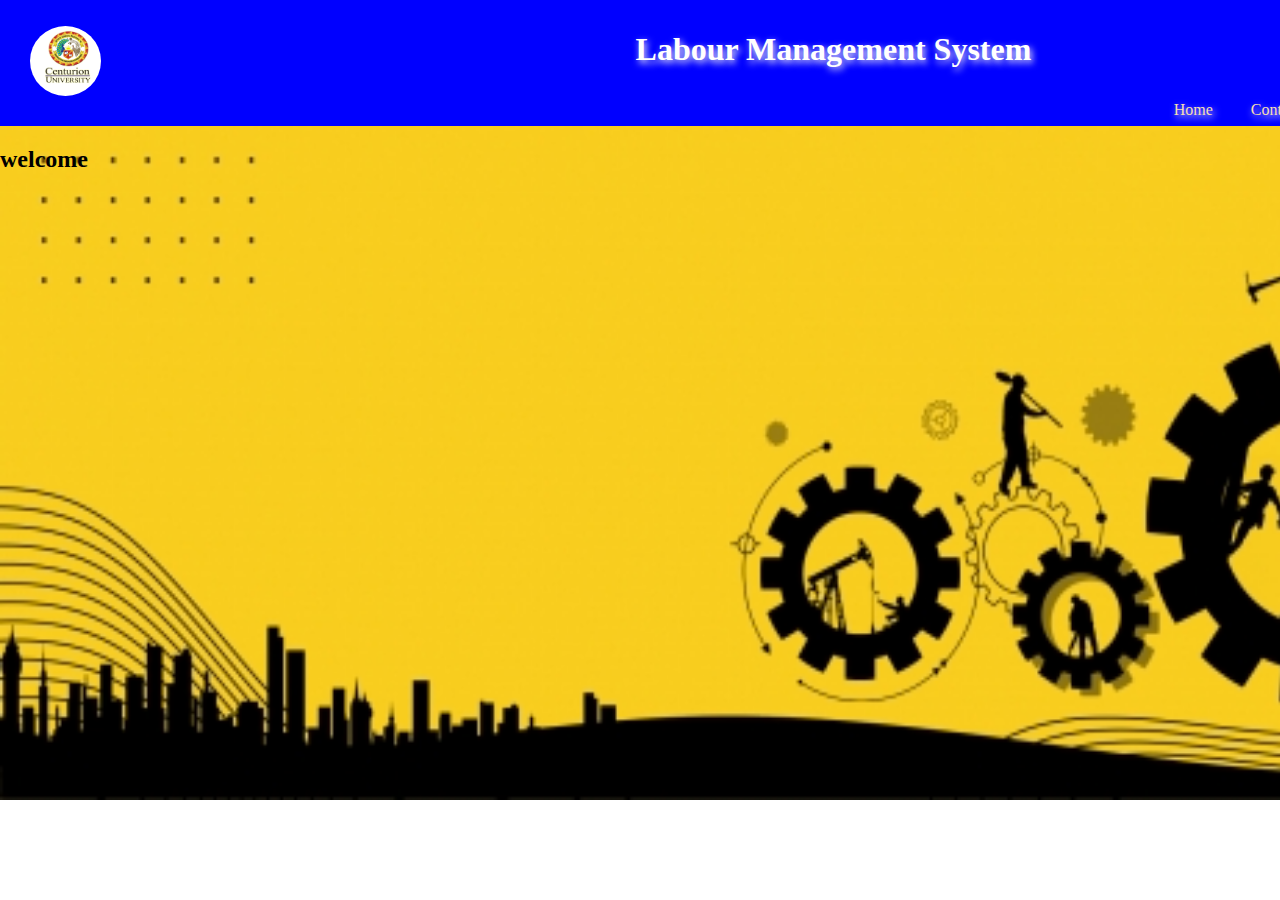
<file: index.html>
<!DOCTYPE html>
<html lang="en">
<head>
    <meta charset="UTF-8">
    <meta http-equiv="X-UA-Compatible" content="IE=edge">
    <meta name="viewport" content="width=device-width, initial-scale=1.0">
    <title>index</title>

    <link rel="stylesheet" href="style.css">
</head>
<body>
<header > 
    <img src="cutm.png" alt="">
    <h1>Labour Management System</h1>

    <nav  class="navigation">
    <a href="labour.html">Labour</a>
    <a href="user.html">User</a>
    <a href="about.html">About</a>
    <a href="contect.html">Contect</a>
    
    <a href="login.html">Home</a>
    </nav>
    
</header>


<h2>
    welcome
</h2>



<div>
<iframe src="https://cutm.ac.in/" frameborder="0" height="500px" width="500px"></iframe>
    
</div>
</body>
</html>
</file>
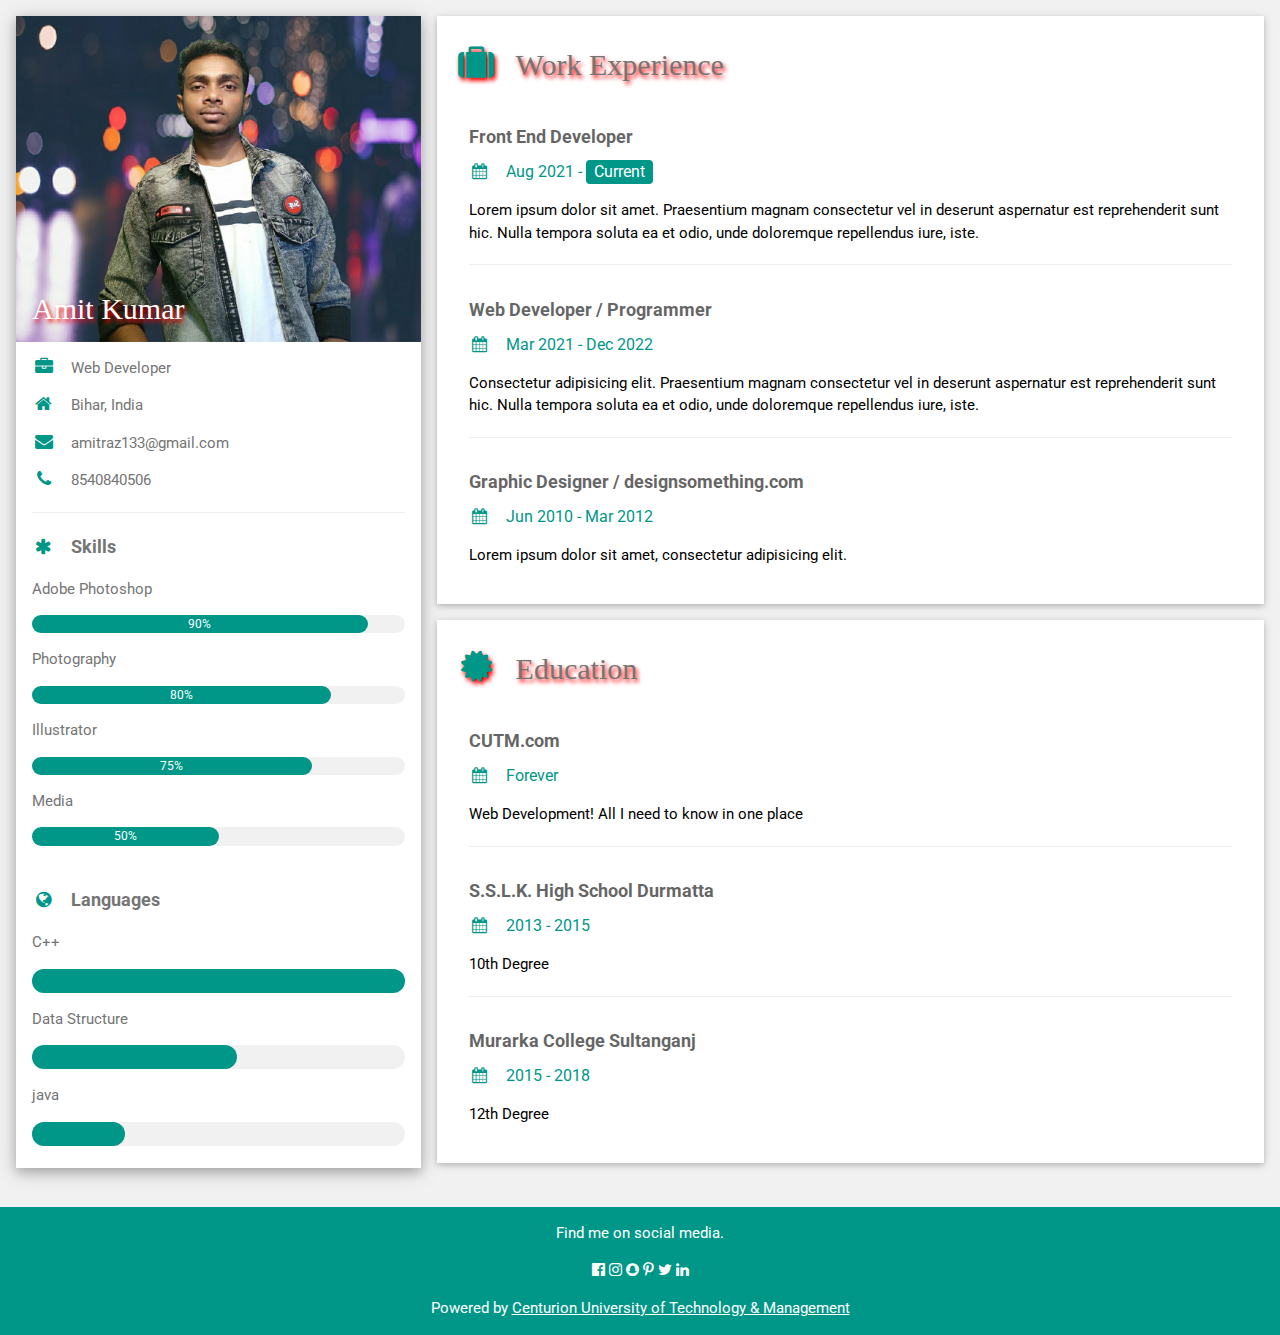
<file: about.html>
<html>
<title>resume</title>
<meta charset="UTF-8">
<meta name="viewport" content="width=device-width, initial-scale=1">
<link rel="stylesheet" href="https://www.w3schools.com/w3css/4/w3.css">
<link rel='stylesheet' href='https://fonts.googleapis.com/css?family=Roboto'>
<link rel="stylesheet" href="https://cdnjs.cloudflare.com/ajax/libs/font-awesome/4.7.0/css/font-awesome.min.css">
<style>
html,body,h1,h2,h3,h4,h5,h6 {font-family: "Roboto", sans-serif}
h2{
    font-family: 'Times New Roman', Times, serif;
    color: white;
    text-shadow: 2px 3px 4px red;
    
}
</style>
<body class="w3-light-grey">

<!-- Page Container -->
<div class="w3-content w3-margin-top" style="max-width:1400px;">

  <!-- The Grid -->
  <div class="w3-row-padding">
  
    <!-- Left Column -->
    <div class="w3-third">
    
      <div class="w3-white w3-text-grey w3-card-4">
        <div class="w3-display-container">
          <img src="amit.jpeg" style="width:100%" alt="Avatar">
          <div class="w3-display-bottomleft w3-container w3-text-black">
            <h2>Amit Kumar</h2>
          </div>
        </div>
        <div class="w3-container">
          <p><i class="fa fa-briefcase fa-fw w3-margin-right w3-large w3-text-teal"></i>Web Developer</p>
          <p><i class="fa fa-home fa-fw w3-margin-right w3-large w3-text-teal"></i>Bihar, India</p>
          <p><i class="fa fa-envelope fa-fw w3-margin-right w3-large w3-text-teal"></i>amitraz133@gmail.com</p>
          <p><i class="fa fa-phone fa-fw w3-margin-right w3-large w3-text-teal"></i>8540840506</p>
          <hr>

          <p class="w3-large"><b><i class="fa fa-asterisk fa-fw w3-margin-right w3-text-teal"></i>Skills</b></p>
          <p>Adobe Photoshop</p>
          <div class="w3-light-grey w3-round-xlarge w3-small">
            <div class="w3-container w3-center w3-round-xlarge w3-teal" style="width:90%">90%</div>
          </div>
          <p>Photography</p>
          <div class="w3-light-grey w3-round-xlarge w3-small">
            <div class="w3-container w3-center w3-round-xlarge w3-teal" style="width:80%">
              <div class="w3-center w3-text-white">80%</div>
            </div>
          </div>
          <p>Illustrator</p>
          <div class="w3-light-grey w3-round-xlarge w3-small">
            <div class="w3-container w3-center w3-round-xlarge w3-teal" style="width:75%">75%</div>
          </div>
          <p>Media</p>
          <div class="w3-light-grey w3-round-xlarge w3-small">
            <div class="w3-container w3-center w3-round-xlarge w3-teal" style="width:50%">50%</div>
          </div>
          <br>

          <p class="w3-large w3-text-theme"><b><i class="fa fa-globe fa-fw w3-margin-right w3-text-teal"></i>Languages</b></p>
          <p>C++</p>
          <div class="w3-light-grey w3-round-xlarge">
            <div class="w3-round-xlarge w3-teal" style="height:24px;width:100%"></div>
          </div>
          <p>Data Structure</p>
          <div class="w3-light-grey w3-round-xlarge">
            <div class="w3-round-xlarge w3-teal" style="height:24px;width:55%"></div>
          </div>
          <p>java</p>
          <div class="w3-light-grey w3-round-xlarge">
            <div class="w3-round-xlarge w3-teal" style="height:24px;width:25%"></div>
          </div>
          <br>
        </div>
      </div><br>

    <!-- End Left Column -->
    </div>

    <!-- Right Column -->
    <div class="w3-twothird">
    
      <div class="w3-container w3-card w3-white w3-margin-bottom">
        <h2 class="w3-text-grey w3-padding-16"><i class="fa fa-suitcase fa-fw w3-margin-right w3-xxlarge w3-text-teal"></i>Work Experience</h2>
        <div class="w3-container">
          <h5 class="w3-opacity"><b>Front End Developer</b></h5>
          <h6 class="w3-text-teal"><i class="fa fa-calendar fa-fw w3-margin-right"></i>Aug 2021 - <span class="w3-tag w3-teal w3-round">Current</span></h6>
          <p>Lorem ipsum dolor sit amet. Praesentium magnam consectetur vel in deserunt aspernatur est reprehenderit sunt hic. Nulla tempora soluta ea et odio, unde doloremque repellendus iure, iste.</p>
          <hr>
        </div>
        <div class="w3-container">
          <h5 class="w3-opacity"><b>Web Developer / Programmer</b></h5>
          <h6 class="w3-text-teal"><i class="fa fa-calendar fa-fw w3-margin-right"></i>Mar 2021 - Dec 2022</h6>
          <p>Consectetur adipisicing elit. Praesentium magnam consectetur vel in deserunt aspernatur est reprehenderit sunt hic. Nulla tempora soluta ea et odio, unde doloremque repellendus iure, iste.</p>
          <hr>
        </div>
        <div class="w3-container">
          <h5 class="w3-opacity"><b>Graphic Designer / designsomething.com</b></h5>
          <h6 class="w3-text-teal"><i class="fa fa-calendar fa-fw w3-margin-right"></i>Jun 2010 - Mar 2012</h6>
          <p>Lorem ipsum dolor sit amet, consectetur adipisicing elit. </p><br>
        </div>
      </div>

      <div class="w3-container w3-card w3-white">
        <h2 class="w3-text-grey w3-padding-16"><i class="fa fa-certificate fa-fw w3-margin-right w3-xxlarge w3-text-teal"></i>Education</h2>
        <div class="w3-container">
          <h5 class="w3-opacity"><b>CUTM.com</b></h5>
          <h6 class="w3-text-teal"><i class="fa fa-calendar fa-fw w3-margin-right"></i>Forever</h6>
          <p>Web Development! All I need to know in one place</p>
          <hr>
        </div>
        <div class="w3-container">
          <h5 class="w3-opacity"><b>S.S.L.K. High School Durmatta</b></h5>
          <h6 class="w3-text-teal"><i class="fa fa-calendar fa-fw w3-margin-right"></i>2013 - 2015</h6>
          <p>10th Degree</p>
          <hr>
        </div>
        <div class="w3-container">
          <h5 class="w3-opacity"><b>Murarka College Sultanganj</b></h5>
          <h6 class="w3-text-teal"><i class="fa fa-calendar fa-fw w3-margin-right"></i>2015 - 2018</h6>
          <p>12th Degree</p><br>
        </div>
      </div>

    <!-- End Right Column -->
    </div>
    
  <!-- End Grid -->
  </div>
  
  <!-- End Page Container -->
</div>

<footer class="w3-container w3-teal w3-center w3-margin-top">
  <p>Find me on social media.</p>
  <i class="fa fa-facebook-official w3-hover-opacity" href="https://www.facebook.com/"></i>
  <i class="fa fa-instagram w3-hover-opacity" href="https://www.instagram.com/am.itkumar6377/"></i>
  <i class="fa fa-snapchat w3-hover-opacity"></i>
  <i class="fa fa-pinterest-p w3-hover-opacity"></i>
  <i class="fa fa-twitter w3-hover-opacity"></i>
  <i class="fa fa-linkedin w3-hover-opacity"></i>
  <p>Powered by <a href="https://cutm.ac.in/" target="_blank">Centurion University of Technology & Management</a></p>
</footer>

</body>
</html>
</file>
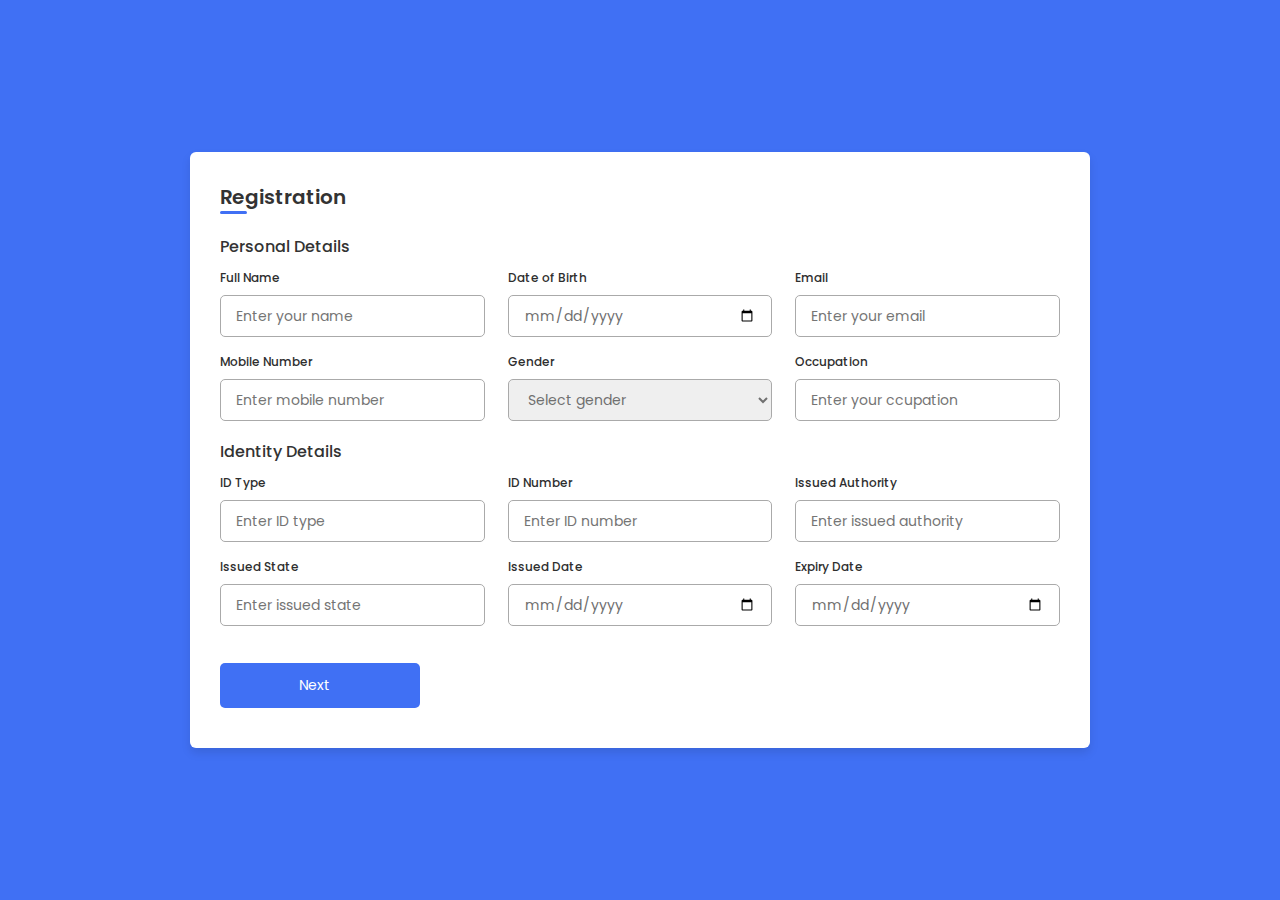
<file: contect.html>
<!DOCTYPE html>
<!--=== Coding by CodingLab | www.codinglabweb.com === -->
<html lang="en">
<head>
    <meta charset="UTF-8">
    <meta http-equiv="X-UA-Compatible" content="IE=edge">
    <meta name="viewport" content="width=device-width, initial-scale=1.0">
    
    <!----======== CSS ======== -->
    <style>

      /* ===== Google Font Import - Poppins ===== */
@import url('https://fonts.googleapis.com/css2?family=Poppins:wght@200;300;400;500;600&display=swap');
*{
    margin: 0;
    padding: 0;
    box-sizing: border-box;
    font-family: 'Poppins', sans-serif;
}
body{
    min-height: 100vh;
    display: flex;
    align-items: center;
    justify-content: center;
    background: #4070f4;
}
.container{
    position: relative;
    max-width: 900px;
    width: 100%;
    border-radius: 6px;
    padding: 30px;
    margin: 0 15px;
    background-color: #fff;
    box-shadow: 0 5px 10px rgba(0,0,0,0.1);
}
.container header{
    position: relative;
    font-size: 20px;
    font-weight: 600;
    color: #333;
}
.container header::before{
    content: "";
    position: absolute;
    left: 0;
    bottom: -2px;
    height: 3px;
    width: 27px;
    border-radius: 8px;
    background-color: #4070f4;
}
.container form{
    position: relative;
    margin-top: 16px;
    min-height: 490px;
    background-color: #fff;
    overflow: hidden;
}
.container form .form{
    position: absolute;
    background-color: #fff;
    transition: 0.3s ease;
}
.container form .form.second{
    opacity: 0;
    pointer-events: none;
    transform: translateX(100%);
}
form.secActive .form.second{
    opacity: 1;
    pointer-events: auto;
    transform: translateX(0);
}
form.secActive .form.first{
    opacity: 0;
    pointer-events: none;
    transform: translateX(-100%);
}
.container form .title{
    display: block;
    margin-bottom: 8px;
    font-size: 16px;
    font-weight: 500;
    margin: 6px 0;
    color: #333;
}
.container form .fields{
    display: flex;
    align-items: center;
    justify-content: space-between;
    flex-wrap: wrap;
}
form .fields .input-field{
    display: flex;
    width: calc(100% / 3 - 15px);
    flex-direction: column;
    margin: 4px 0;
}
.input-field label{
    font-size: 12px;
    font-weight: 500;
    color: #2e2e2e;
}
.input-field input, select{
    outline: none;
    font-size: 14px;
    font-weight: 400;
    color: #333;
    border-radius: 5px;
    border: 1px solid #aaa;
    padding: 0 15px;
    height: 42px;
    margin: 8px 0;
}
.input-field input :focus,
.input-field select:focus{
    box-shadow: 0 3px 6px rgba(0,0,0,0.13);
}
.input-field select,
.input-field input[type="date"]{
    color: #707070;
}
.input-field input[type="date"]:valid{
    color: #333;
}
.container form button, .backBtn{
    display: flex;
    align-items: center;
    justify-content: center;
    height: 45px;
    max-width: 200px;
    width: 100%;
    border: none;
    outline: none;
    color: #fff;
    border-radius: 5px;
    margin: 25px 0;
    background-color: #4070f4;
    transition: all 0.3s linear;
    cursor: pointer;
}
.container form .btnText{
    font-size: 14px;
    font-weight: 400;
}
form button:hover{
    background-color: #265df2;
}
form button i,
form .backBtn i{
    margin: 0 6px;
}
form .backBtn i{
    transform: rotate(180deg);
}
form .buttons{
    display: flex;
    align-items: center;
}
form .buttons button , .backBtn{
    margin-right: 14px;
}

@media (max-width: 750px) {
    .container form{
        overflow-y: scroll;
    }
    .container form::-webkit-scrollbar{
       display: none;
    }
    form .fields .input-field{
        width: calc(100% / 2 - 15px);
    }
}

@media (max-width: 550px) {
    form .fields .input-field{
        width: 100%;
    }
}

    </style>
</head>
<body>
    <div class="container">
        <header>Registration</header>

        <form action="#">
            <div class="form first">
                <div class="details personal">
                    <span class="title">Personal Details</span>

                    <div class="fields">
                        <div class="input-field">
                            <label>Full Name</label>
                            <input type="text" placeholder="Enter your name" required>
                        </div>

                        <div class="input-field">
                            <label>Date of Birth</label>
                            <input type="date" placeholder="Enter birth date" required>
                        </div>

                        <div class="input-field">
                            <label>Email</label>
                            <input type="text" placeholder="Enter your email" required>
                        </div>

                        <div class="input-field">
                            <label>Mobile Number</label>
                            <input type="number" placeholder="Enter mobile number" required>
                        </div>

                        <div class="input-field">
                            <label>Gender</label>
                            <select required>
                                <option disabled selected>Select gender</option>
                                <option>Male</option>
                                <option>Female</option>
                                <option>Others</option>
                            </select>
                        </div>

                        <div class="input-field">
                            <label>Occupation</label>
                            <input type="text" placeholder="Enter your ccupation" required>
                        </div>
                    </div>
                </div>

                <div class="details ID">
                    <span class="title">Identity Details</span>

                    <div class="fields">
                        <div class="input-field">
                            <label>ID Type</label>
                            <input type="text" placeholder="Enter ID type" required>
                        </div>

                        <div class="input-field">
                            <label>ID Number</label>
                            <input type="number" placeholder="Enter ID number" required>
                        </div>

                        <div class="input-field">
                            <label>Issued Authority</label>
                            <input type="text" placeholder="Enter issued authority" required>
                        </div>

                        <div class="input-field">
                            <label>Issued State</label>
                            <input type="text" placeholder="Enter issued state" required>
                        </div>

                        <div class="input-field">
                            <label>Issued Date</label>
                            <input type="date" placeholder="Enter your issued date" required>
                        </div>

                        <div class="input-field">
                            <label>Expiry Date</label>
                            <input type="date" placeholder="Enter expiry date" required>
                        </div>
                    </div>

                    <button class="nextBtn">
                        <span class="btnText">Next</span>
                        <i class="uil uil-navigator"></i>
                    </button>
                </div> 
            </div>

            <div class="form second">
                <div class="details address">
                    <span class="title">Address Details</span>

                    <div class="fields">
                        <div class="input-field">
                            <label>Address Type</label>
                            <input type="text" placeholder="Permanent or Temporary" required>
                        </div>

                        <div class="input-field">
                            <label>Nationality</label>
                            <input type="text" placeholder="Enter nationality" required>
                        </div>

                        <div class="input-field">
                            <label>State</label>
                            <input type="text" placeholder="Enter your state" required>
                        </div>

                        <div class="input-field">
                            <label>District</label>
                            <input type="text" placeholder="Enter your district" required>
                        </div>

                        <div class="input-field">
                            <label>Block Number</label>
                            <input type="number" placeholder="Enter block number" required>
                        </div>

                        <div class="input-field">
                            <label>Ward Number</label>
                            <input type="number" placeholder="Enter ward number" required>
                        </div>
                    </div>
                </div>

                <div class="details family">
                    <span class="title">Family Details</span>

                    <div class="fields">
                        <div class="input-field">
                            <label>Father Name</label>
                            <input type="text" placeholder="Enter father name" required>
                        </div>

                        <div class="input-field">
                            <label>Mother Name</label>
                            <input type="text" placeholder="Enter mother name" required>
                        </div>

                        <div class="input-field">
                            <label>Grandfather</label>
                            <input type="text" placeholder="Enter grandfther name" required>
                        </div>

                        <div class="input-field">
                            <label>Spouse Name</label>
                            <input type="text" placeholder="Enter spouse name" required>
                        </div>

                        <div class="input-field">
                            <label>Father in Law</label>
                            <input type="text" placeholder="Father in law name" required>
                        </div>

                        <div class="input-field">
                            <label>Mother in Law</label>
                            <input type="text" placeholder="Mother in law name" required>
                        </div>
                    </div>

                    <div class="buttons">
                        <div class="backBtn">
                            <i class="uil uil-navigator"></i>
                            <span class="btnText">Back</span>
                        </div>
                        
                        <button class="sumbit">
                            <span class="btnText">Submit</span>
                            <i class="uil uil-navigator"></i>
                        </button>
                    </div>
                </div> 
            </div>
        </form>
    </div>

    <!--<script src="script.js"></script>-->
</body>
</html>
</file>
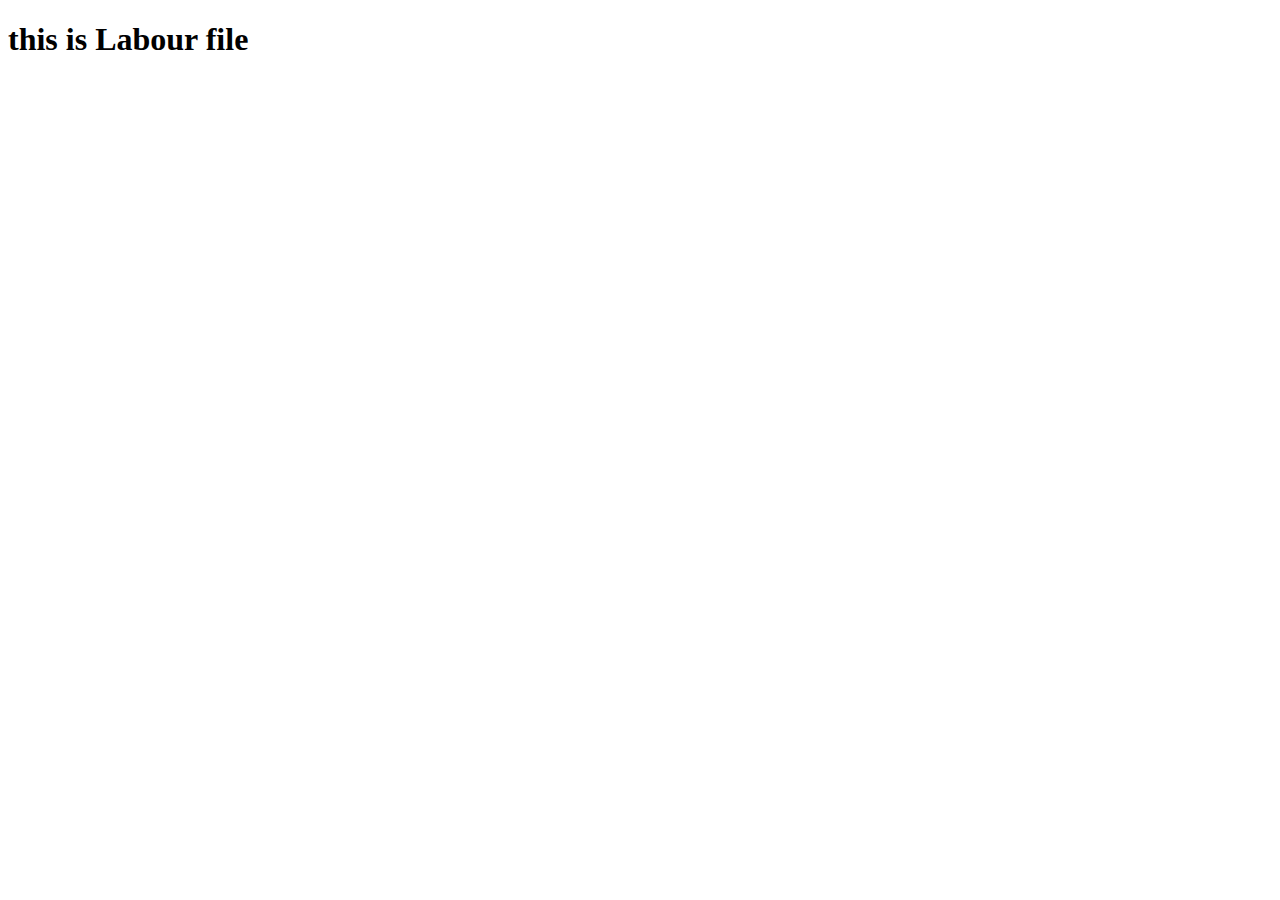
<file: labour.html>
<!DOCTYPE html>
<html lang="en">
<head>
    <meta charset="UTF-8">
    <meta http-equiv="X-UA-Compatible" content="IE=edge">
    <meta name="viewport" content="width=device-width, initial-scale=1.0">
    <title>Document</title>
</head>
<body>
    <h1>this is Labour file </h1>
</body>
</html>
</file>
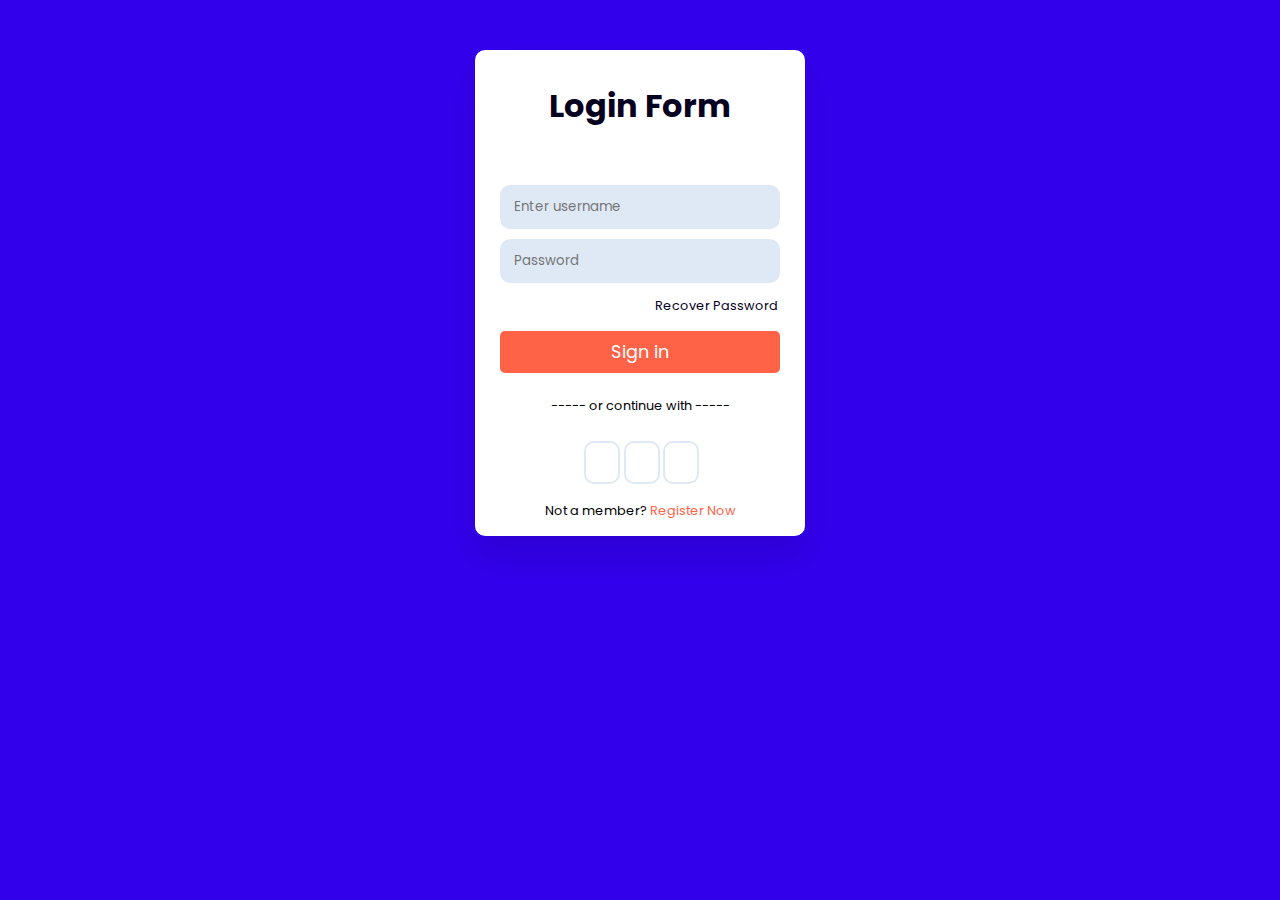
<file: login.html>
<!DOCTYPE html>
<html lang="en">
<head>
  <meta charset="UTF-8">
  <title>Login form by Mithun kumar</title>

  <style>
    @import url('https://fonts.googleapis.com/css2?family=Poppins:wght@400;600&display=swap');
*{
  margin: 0;
  padding: 0;
  box-sizing: border-box;
  font-family: "Poppins", sans-serif;
}
body{
  background: #3300eb;
}
.wrapper{
  width: 330px;
  padding: 2rem 0 1rem 0;
  margin: 50px auto;
  background: #fff;
  border-radius: 10px;
  text-align: center;
  box-shadow: 0 20px 35px rgba(0, 0, 0, 0.1);
}
h1{
  font-size: 2rem;
  color: #07001f;
}
p{
  margin-bottom: 1.9rem;
}
form input{
  width: 85%;
  outline: none;
  border: none;
  background: #dfe9f5;
  padding: 12px 14px;
  margin-bottom: 10px;
  border-radius: 10px;
}
.recover{
  text-align: right;
  font-size: 0.8rem;
  margin: 0.2rem 1.7rem 0 0;
}
.recover a{
  text-decoration: none;
  color: #07001f;
}
button{
  font-size: 1.1rem;
  margin-top: 1rem;
  padding: 8px 0;
  border-radius: 5px;
  outline: none;
  border: none;
  width: 85%;
  background: tomato;
  color: #fff;
  cursor: pointer;
}
button:hover{
  background: rgba(122, 30, 30, 0.767);
}
.or{
  font-size: 0.8rem;
  margin-top: 1.5rem;
}
.icons i{
  color: #07001f;
  padding: 00.2rem 1rem;
  border-radius: 10px;
  margin-left: .2rem;
  font-size: 1.5rem;
  cursor: pointer;
  border: 2px solid #dfe9f5;
}
.icons i:hover{
  color: #fff !important;
  background: #07001f;
  transition: 1s;
}
.icons i:first-child{
  color: green;
}
.icons i:last-child{
  color: blue;
}
.not-member{
  font-size: 0.8rem;
  margin-top: 1.4rem;
}
.not-member a{
  color: tomato;
  text-decoration: none;
}
a:hover{
  text-decoration: underline;
}

  </style>
  </head>
<body>
  <div class="wrapper">
    <h1>Login Form </h1>
    <p>  <br> </p>
    <form>
      <input type="text" placeholder="Enter username">
      <input type="password" placeholder="Password">
      <p class="recover">
        <a href="#">Recover Password</a>
      </p>
    </form>
    <button>Sign in</button>
    <p class="or">
      ----- or continue with -----
    </p>
    <div class="icons">
      <i class="fab fa-google"></i>
      <i class="fab fa-github"></i>
      <i class="fab fa-facebook"></i>
    </div>
    <div class="not-member">
      Not a member? <a href="#">Register Now</a>
    </div>
  </div>
</body>
</html>
</file>
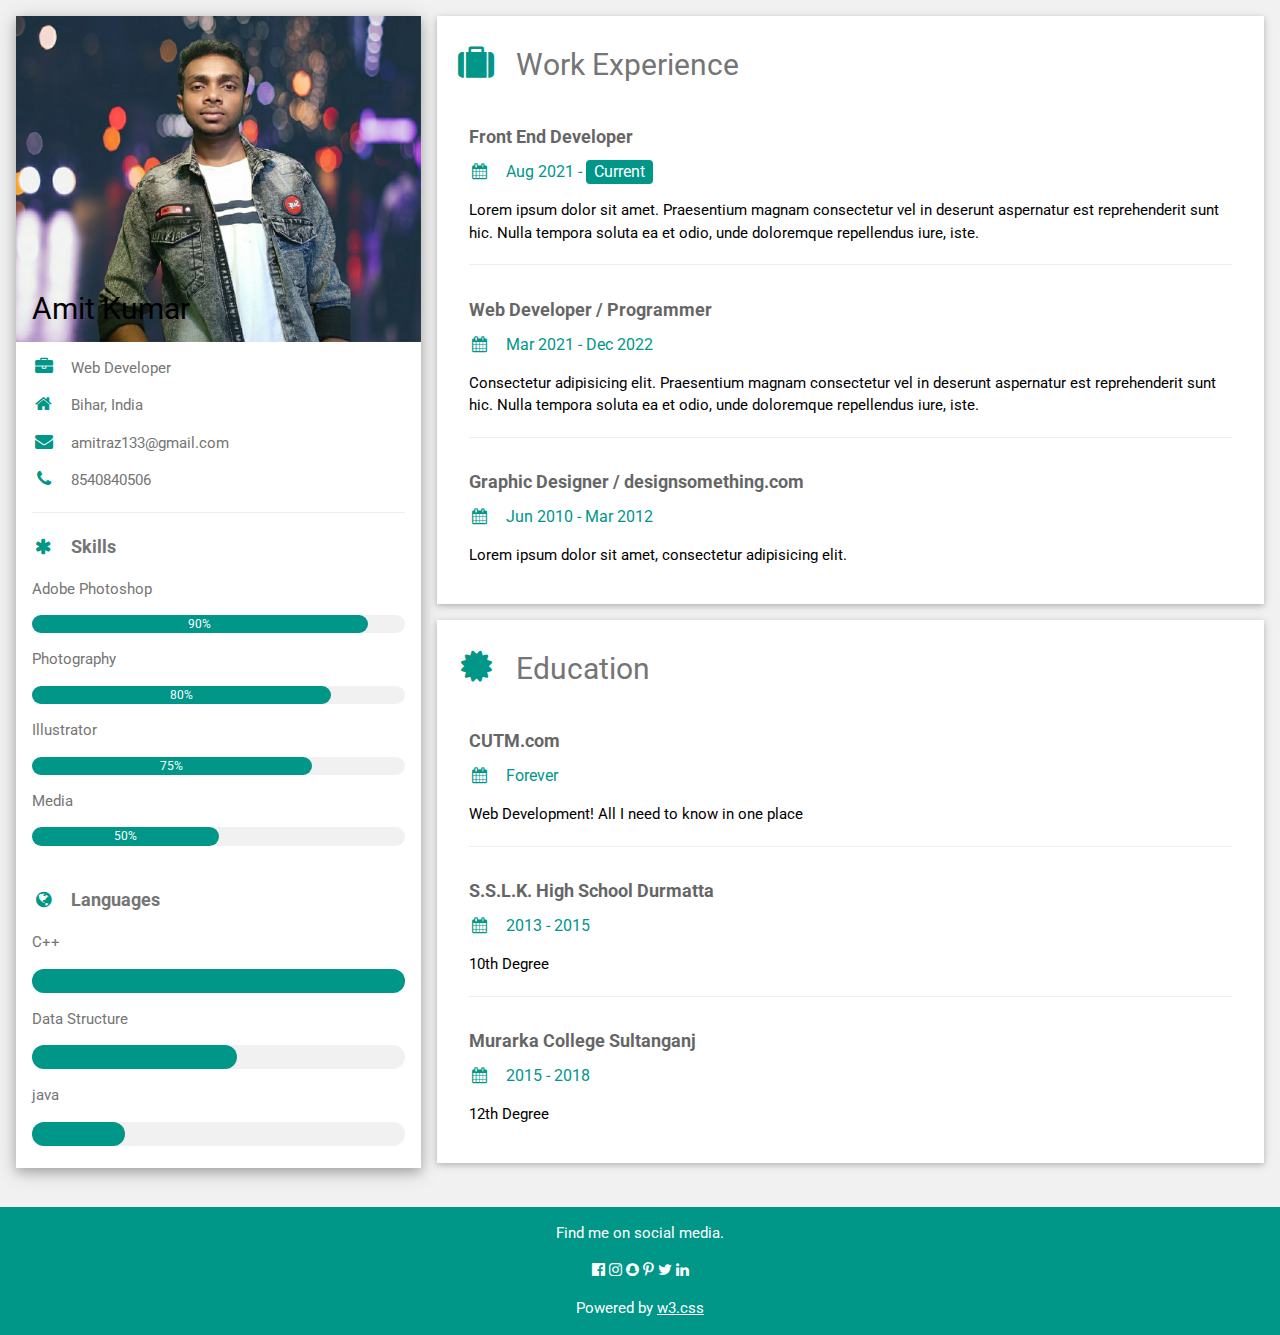
<file: resume.html>
<html>
<title>resume</title>
<meta charset="UTF-8">
<meta name="viewport" content="width=device-width, initial-scale=1">
<link rel="stylesheet" href="https://www.w3schools.com/w3css/4/w3.css">
<link rel='stylesheet' href='https://fonts.googleapis.com/css?family=Roboto'>
<link rel="stylesheet" href="https://cdnjs.cloudflare.com/ajax/libs/font-awesome/4.7.0/css/font-awesome.min.css">
<style>
html,body,h1,h2,h3,h4,h5,h6 {font-family: "Roboto", sans-serif}
</style>
<body class="w3-light-grey">

<!-- Page Container -->
<div class="w3-content w3-margin-top" style="max-width:1400px;">

  <!-- The Grid -->
  <div class="w3-row-padding">
  
    <!-- Left Column -->
    <div class="w3-third">
    
      <div class="w3-white w3-text-grey w3-card-4">
        <div class="w3-display-container">
          <img src="amit.jpeg" style="width:100%" alt="Avatar">
          <div class="w3-display-bottomleft w3-container w3-text-black">
            <h2>Amit Kumar</h2>
          </div>
        </div>
        <div class="w3-container">
          <p><i class="fa fa-briefcase fa-fw w3-margin-right w3-large w3-text-teal"></i>Web Developer</p>
          <p><i class="fa fa-home fa-fw w3-margin-right w3-large w3-text-teal"></i>Bihar, India</p>
          <p><i class="fa fa-envelope fa-fw w3-margin-right w3-large w3-text-teal"></i>amitraz133@gmail.com</p>
          <p><i class="fa fa-phone fa-fw w3-margin-right w3-large w3-text-teal"></i>8540840506</p>
          <hr>

          <p class="w3-large"><b><i class="fa fa-asterisk fa-fw w3-margin-right w3-text-teal"></i>Skills</b></p>
          <p>Adobe Photoshop</p>
          <div class="w3-light-grey w3-round-xlarge w3-small">
            <div class="w3-container w3-center w3-round-xlarge w3-teal" style="width:90%">90%</div>
          </div>
          <p>Photography</p>
          <div class="w3-light-grey w3-round-xlarge w3-small">
            <div class="w3-container w3-center w3-round-xlarge w3-teal" style="width:80%">
              <div class="w3-center w3-text-white">80%</div>
            </div>
          </div>
          <p>Illustrator</p>
          <div class="w3-light-grey w3-round-xlarge w3-small">
            <div class="w3-container w3-center w3-round-xlarge w3-teal" style="width:75%">75%</div>
          </div>
          <p>Media</p>
          <div class="w3-light-grey w3-round-xlarge w3-small">
            <div class="w3-container w3-center w3-round-xlarge w3-teal" style="width:50%">50%</div>
          </div>
          <br>

          <p class="w3-large w3-text-theme"><b><i class="fa fa-globe fa-fw w3-margin-right w3-text-teal"></i>Languages</b></p>
          <p>C++</p>
          <div class="w3-light-grey w3-round-xlarge">
            <div class="w3-round-xlarge w3-teal" style="height:24px;width:100%"></div>
          </div>
          <p>Data Structure</p>
          <div class="w3-light-grey w3-round-xlarge">
            <div class="w3-round-xlarge w3-teal" style="height:24px;width:55%"></div>
          </div>
          <p>java</p>
          <div class="w3-light-grey w3-round-xlarge">
            <div class="w3-round-xlarge w3-teal" style="height:24px;width:25%"></div>
          </div>
          <br>
        </div>
      </div><br>

    <!-- End Left Column -->
    </div>

    <!-- Right Column -->
    <div class="w3-twothird">
    
      <div class="w3-container w3-card w3-white w3-margin-bottom">
        <h2 class="w3-text-grey w3-padding-16"><i class="fa fa-suitcase fa-fw w3-margin-right w3-xxlarge w3-text-teal"></i>Work Experience</h2>
        <div class="w3-container">
          <h5 class="w3-opacity"><b>Front End Developer</b></h5>
          <h6 class="w3-text-teal"><i class="fa fa-calendar fa-fw w3-margin-right"></i>Aug 2021 - <span class="w3-tag w3-teal w3-round">Current</span></h6>
          <p>Lorem ipsum dolor sit amet. Praesentium magnam consectetur vel in deserunt aspernatur est reprehenderit sunt hic. Nulla tempora soluta ea et odio, unde doloremque repellendus iure, iste.</p>
          <hr>
        </div>
        <div class="w3-container">
          <h5 class="w3-opacity"><b>Web Developer / Programmer</b></h5>
          <h6 class="w3-text-teal"><i class="fa fa-calendar fa-fw w3-margin-right"></i>Mar 2021 - Dec 2022</h6>
          <p>Consectetur adipisicing elit. Praesentium magnam consectetur vel in deserunt aspernatur est reprehenderit sunt hic. Nulla tempora soluta ea et odio, unde doloremque repellendus iure, iste.</p>
          <hr>
        </div>
        <div class="w3-container">
          <h5 class="w3-opacity"><b>Graphic Designer / designsomething.com</b></h5>
          <h6 class="w3-text-teal"><i class="fa fa-calendar fa-fw w3-margin-right"></i>Jun 2010 - Mar 2012</h6>
          <p>Lorem ipsum dolor sit amet, consectetur adipisicing elit. </p><br>
        </div>
      </div>

      <div class="w3-container w3-card w3-white">
        <h2 class="w3-text-grey w3-padding-16"><i class="fa fa-certificate fa-fw w3-margin-right w3-xxlarge w3-text-teal"></i>Education</h2>
        <div class="w3-container">
          <h5 class="w3-opacity"><b>CUTM.com</b></h5>
          <h6 class="w3-text-teal"><i class="fa fa-calendar fa-fw w3-margin-right"></i>Forever</h6>
          <p>Web Development! All I need to know in one place</p>
          <hr>
        </div>
        <div class="w3-container">
          <h5 class="w3-opacity"><b>S.S.L.K. High School Durmatta</b></h5>
          <h6 class="w3-text-teal"><i class="fa fa-calendar fa-fw w3-margin-right"></i>2013 - 2015</h6>
          <p>10th Degree</p>
          <hr>
        </div>
        <div class="w3-container">
          <h5 class="w3-opacity"><b>Murarka College Sultanganj</b></h5>
          <h6 class="w3-text-teal"><i class="fa fa-calendar fa-fw w3-margin-right"></i>2015 - 2018</h6>
          <p>12th Degree</p><br>
        </div>
      </div>

    <!-- End Right Column -->
    </div>
    
  <!-- End Grid -->
  </div>
  
  <!-- End Page Container -->
</div>

<footer class="w3-container w3-teal w3-center w3-margin-top">
  <p>Find me on social media.</p>
  <i class="fa fa-facebook-official w3-hover-opacity" href="https://www.facebook.com/"></i>
  <i class="fa fa-instagram w3-hover-opacity"></i>
  <i class="fa fa-snapchat w3-hover-opacity"></i>
  <i class="fa fa-pinterest-p w3-hover-opacity"></i>
  <i class="fa fa-twitter w3-hover-opacity"></i>
  <i class="fa fa-linkedin w3-hover-opacity"></i>
  <p>Powered by <a href="https://www.w3schools.com/w3css/default.asp" target="_blank">w3.css</a></p>
</footer>

</body>
</html>
</file>
<file: style.css>
body{
    background-image: url(logo.jpg);
    background-size: 1540px 800px;
    background-repeat: no-repeat;
    background-attachment: fixed;
    
    margin: 0px;
    padding: 0px;
}

header{
    background-color: blue;
    position: fixedx;
    margin: 0px;
    padding: 10px 14px ;
    top: 0px;
    height: 106px;
    width: 1536px;
    text-align: center;
    color: white;
    text-shadow: 2px 3px 7px rgb(247, 245, 245);
}
img{
    height: 70px;
    float: left;
    border-radius: 50%;
    margin: 4px;
    padding: 12px;
}
a{
    text-decoration: none;
    float: right;
    color: wheat;
    
    position: relative;
    padding:  2px  10px;
    margin: 9px;
    font-size: 15px bold;

}

iframe{
    float: right;
    top: 0px;
    z-index: 1000000000;
}
</file>
